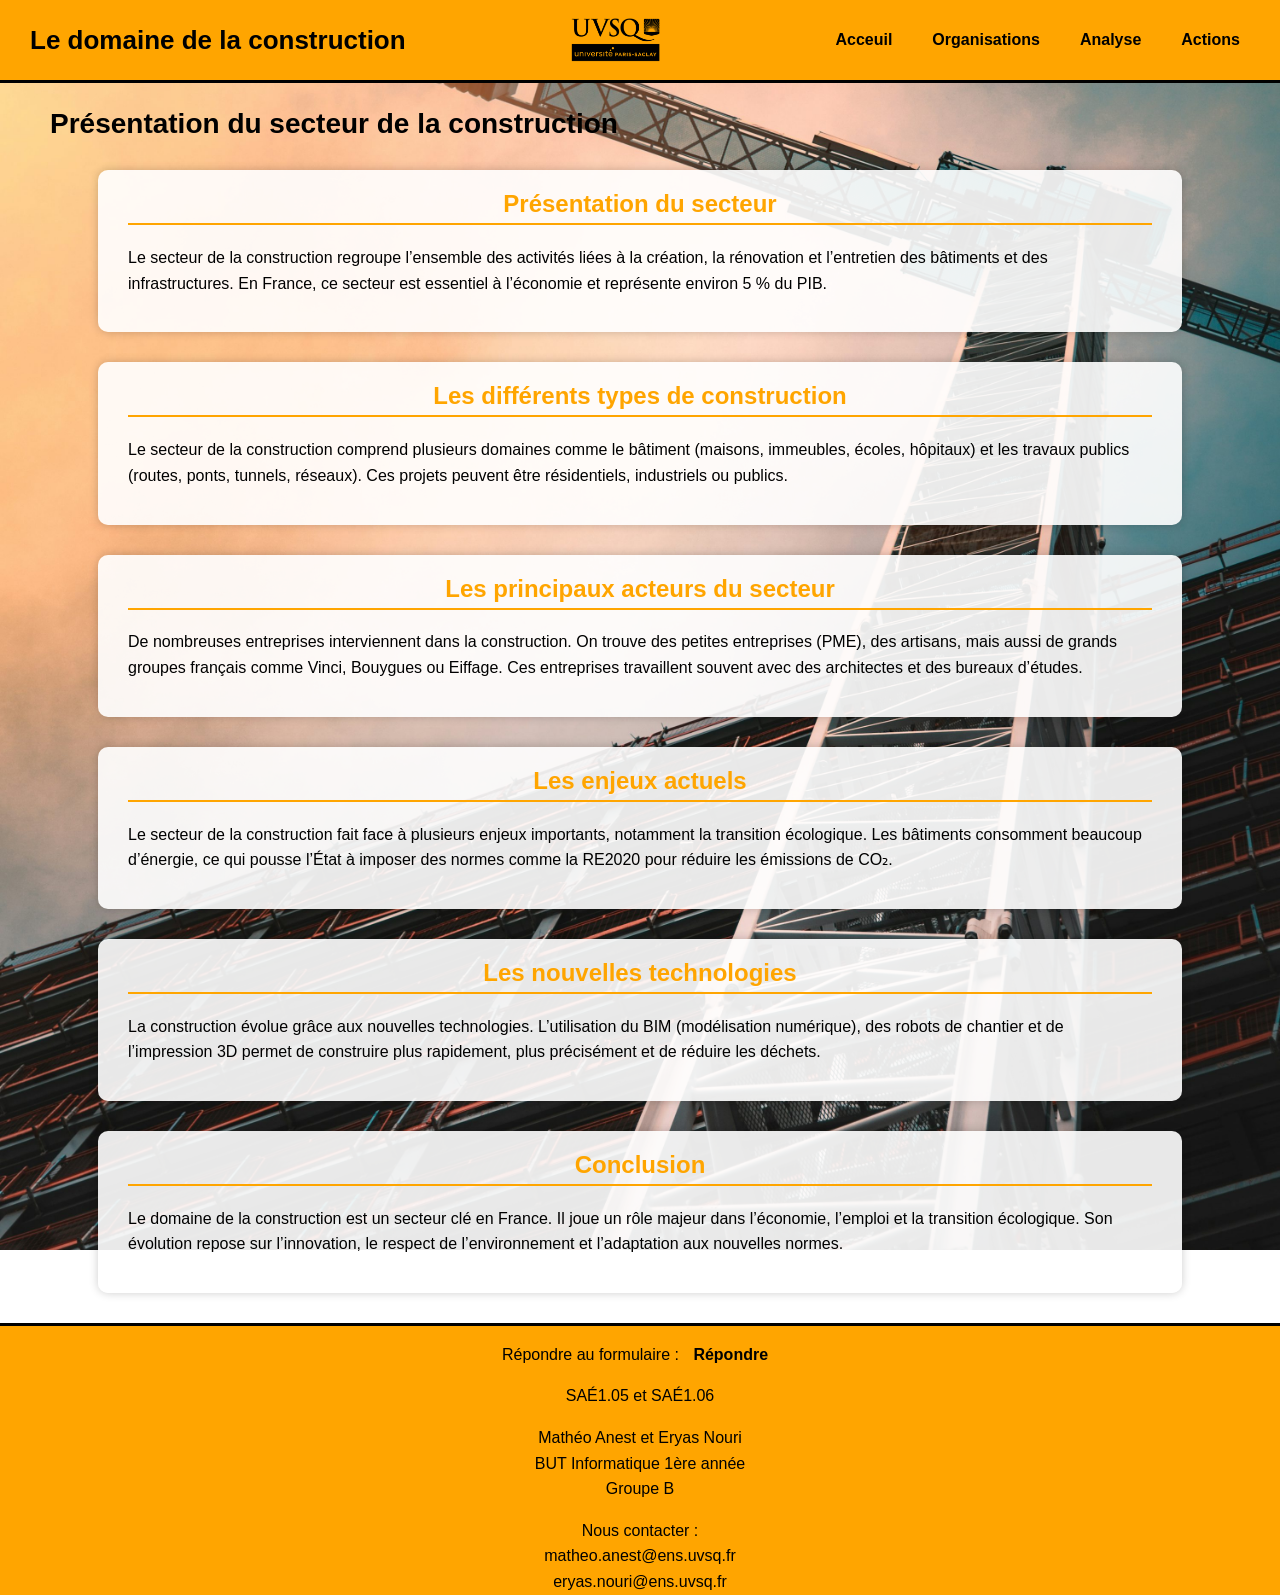
<file: index.html>
<!DOCTYPE html>
<html lang="fr">
<head>
    <meta charset="UTF-8">
    <title>Site sur la Construction</title>
    <link href="css.css" rel="stylesheet" type="text/css">
</head>
<body class="index">

<header>
    <nav>
        <h1>Le domaine de la construction</h1>
        <img class="logo_uvsq" src="images/logo_uvsq.png" alt="logo UVSQ">
        <ul>
            <li><a href="index.html">Acceuil</a></li>
            <div class="choix">
                <button class="bouton_choix">Organisations</button>
                <div class="contenu_choix">
                    <a href="page1.html">Organisation 1</a>
                    <a href="page2.html">Organisation 2</a>
                    <a href="page3.html">Organisation 3</a>
                </div>
            </div>
            <li><a href="page4.html">Analyse</a></li>
            <li><a href="page5.html">Actions</a></li>
        </ul>
    </nav>
</header>

<h1 class="titre_index">Présentation du secteur de la construction</h1>

<section>
    <h2>Présentation du secteur</h2>
    <p>
        Le secteur de la construction regroupe l’ensemble des activités liées à la création,
        la rénovation et l’entretien des bâtiments et des infrastructures.
        En France, ce secteur est essentiel à l’économie et représente environ 5 % du PIB.
    </p>
</section>

<section>
    <h2>Les différents types de construction</h2>
    <p>
        Le secteur de la construction comprend plusieurs domaines comme le bâtiment
        (maisons, immeubles, écoles, hôpitaux) et les travaux publics
        (routes, ponts, tunnels, réseaux).
        Ces projets peuvent être résidentiels, industriels ou publics.
    </p>
</section>

<section>
    <h2>Les principaux acteurs du secteur</h2>
    <p>
        De nombreuses entreprises interviennent dans la construction.
        On trouve des petites entreprises (PME), des artisans,
        mais aussi de grands groupes français comme Vinci, Bouygues ou Eiffage.
        Ces entreprises travaillent souvent avec des architectes et des bureaux d’études.
    </p>
</section>

<section>
    <h2>Les enjeux actuels</h2>
    <p>
        Le secteur de la construction fait face à plusieurs enjeux importants,
        notamment la transition écologique.
        Les bâtiments consomment beaucoup d’énergie,
        ce qui pousse l’État à imposer des normes comme la RE2020
        pour réduire les émissions de CO₂.
    </p>
</section>

<section>
    <h2>Les nouvelles technologies</h2>
    <p>
        La construction évolue grâce aux nouvelles technologies.
        L’utilisation du BIM (modélisation numérique),
        des robots de chantier et de l’impression 3D
        permet de construire plus rapidement, plus précisément
        et de réduire les déchets.
    </p>
</section>

<section>
    <h2>Conclusion</h2>
    <p>
        Le domaine de la construction est un secteur clé en France.
        Il joue un rôle majeur dans l’économie,
        l’emploi et la transition écologique.
        Son évolution repose sur l’innovation,
        le respect de l’environnement et l’adaptation aux nouvelles normes.
    </p>
</section>

<footer>
    <p>Répondre au formulaire : <a href="page6.html">Répondre</a></p>
    <p>SAÉ1.05 et SAÉ1.06</p>
    <p>
        Mathéo Anest et Eryas Nouri<br>
        BUT Informatique 1ère année<br>
        Groupe B
    </p>
    <p class="bas">
        Nous contacter :<br>
        matheo.anest@ens.uvsq.fr<br>
        eryas.nouri@ens.uvsq.fr
    </p>
</footer>

</body>
</html>
</file>
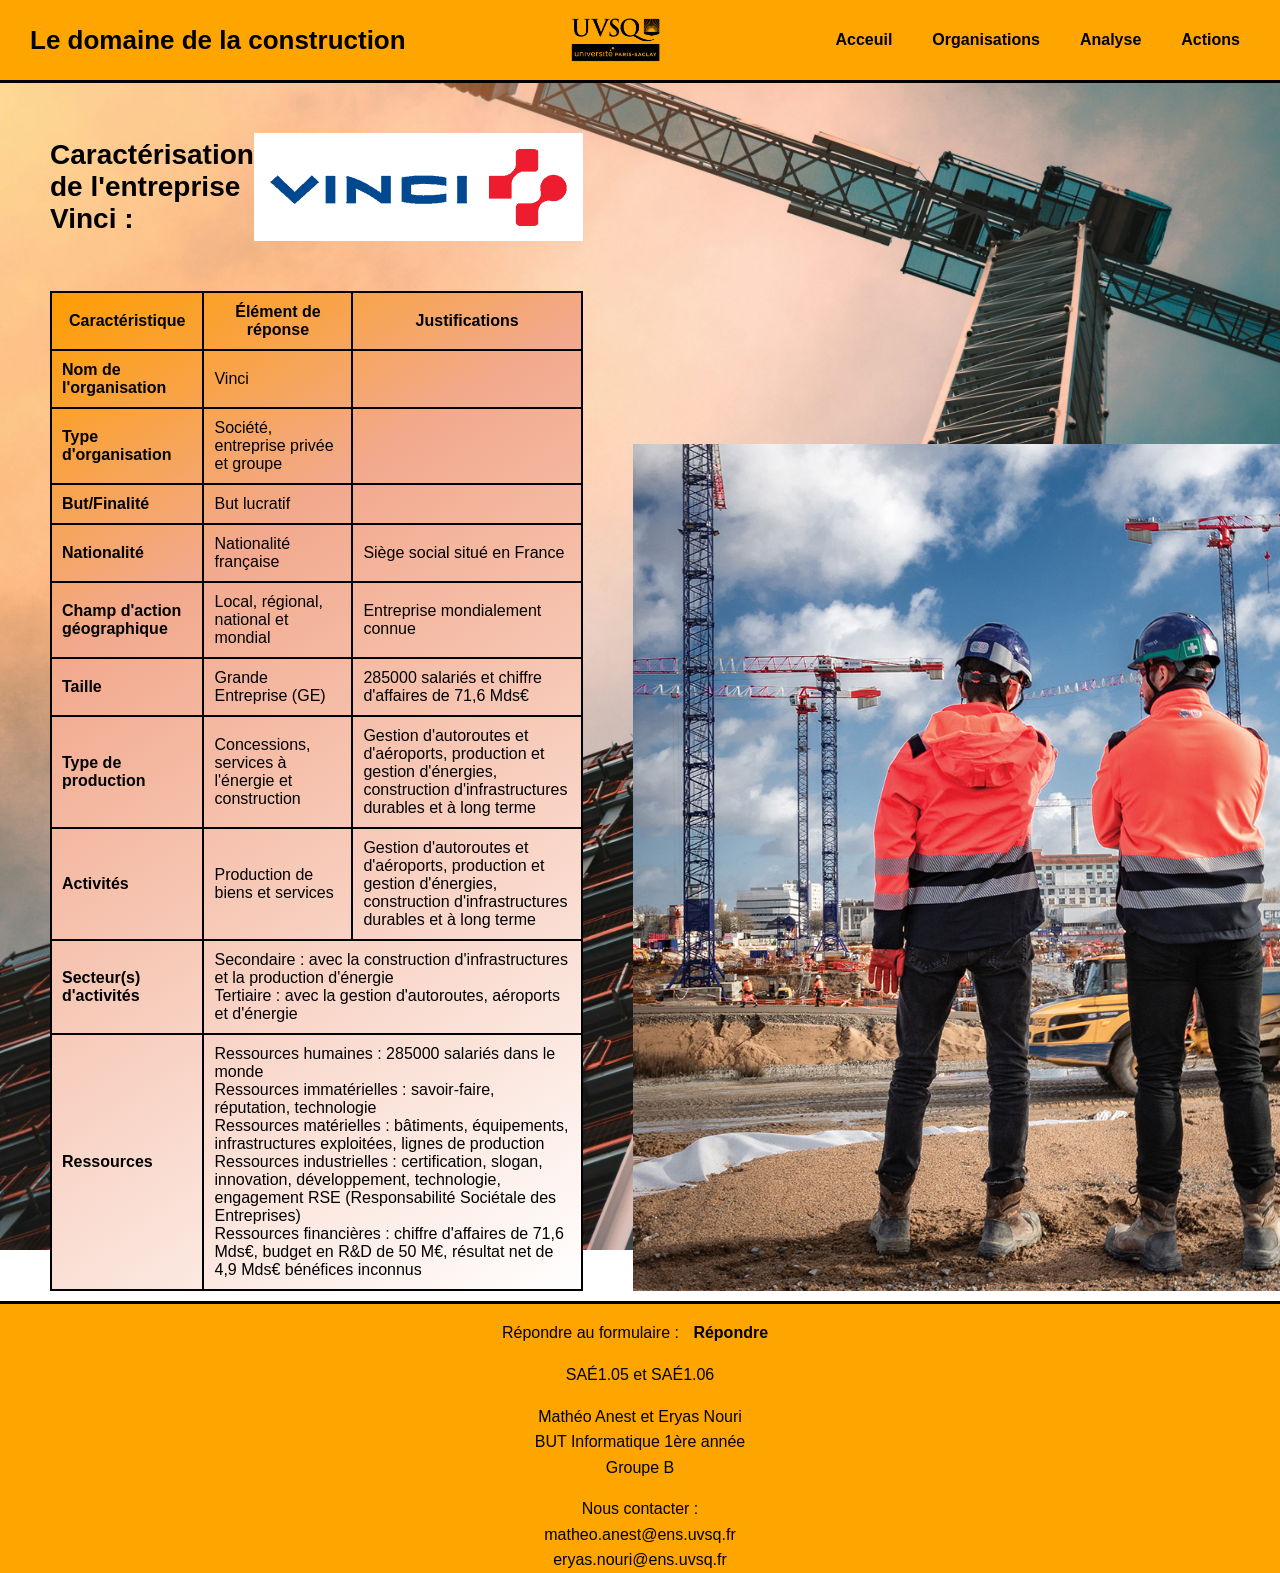
<file: page1.html>
<!DOCTYPE html>
<html lang="fr">
<head>
    <meta charset="UTF-8">
    <title>Site sur la Construction</title>
    <link href="css.css" rel="stylesheet" type="text/css">
</head>
<body class="page1">

<header>
    <nav>
        <h1>Le domaine de la construction</h1>
        <img class="logo_uvsq" src="images/logo_uvsq.png" alt="logo UVSQ">
        <ul>
            <li><a href="index.html">Acceuil</a></li>
            <div class="choix">
                <button class="bouton_choix">Organisations</button>
                <div class="contenu_choix">
                    <a href="page1.html">Organisation 1</a>
                    <a href="page2.html">Organisation 2</a>
                    <a href="page3.html">Organisation 3</a>
                </div>
            </div>
            <li><a href="page4.html">Analyse</a></li>
            <li><a href="page5.html">Actions</a></li>
        </ul>
    </nav>
</header>

<div class="contenu">
    <table>
        <caption>
            <div class="titre_tableau">
                <b>Caractérisation de l'entreprise Vinci :</b>
                <img class="img_vinci" src="images/logo_vinci.png" alt="Logo de l'entreprise Vinci">
            </div>
        </caption>
        <thead>
        <tr>
            <th><b>Caractéristique</b></th>
            <th><b>Élément de réponse</b></th>
            <th><b>Justifications</b></th>
        </tr>
        </thead>
        <tbody>
        <tr>
            <td><b>Nom de l'organisation</b></td>
            <td>Vinci</td>
            <td></td>
        </tr>
        <tr>
            <td><b>Type d'organisation</b></td>
            <td>Société, entreprise privée et groupe</td>
            <td></td>
        </tr>
        <tr>
            <td><b>But/Finalité</b></td>
            <td>But lucratif</td>
            <td></td>
        </tr>
        <tr>
            <td><b>Nationalité</b></td>
            <td>Nationalité française</td>
            <td>Siège social situé en France</td>
        </tr>
        <tr>
            <td><b>Champ d'action géographique</b></td>
            <td>Local, régional, national et mondial</td>
            <td>Entreprise mondialement connue</td>
        </tr>
        <tr>
            <td><b>Taille</b></td>
            <td>Grande Entreprise (GE)</td>
            <td>285000 salariés et chiffre d'affaires de 71,6 Mds€</td>
        </tr>
        <tr>
            <td><b>Type de production</b></td>
            <td>Concessions, services à l'énergie et construction</td>
            <td>Gestion d'autoroutes et d'aéroports, production et gestion d'énergies, construction d'infrastructures durables et à long terme</td>
        </tr>
        <tr>
            <td><b>Activités</b></td>
            <td>Production de biens et services</td>
            <td>Gestion d'autoroutes et d'aéroports, production et gestion d'énergies, construction d'infrastructures durables et à long terme</td>
        </tr>
        <tr>
            <td><b>Secteur(s) d'activités</b></td>
            <td colspan="2">
                Secondaire : avec la construction d'infrastructures et la production d'énergie<br>
                Tertiaire : avec la gestion d'autoroutes, aéroports et d'énergie
            </td>
        </tr>
        <tr>
            <td><b>Ressources</b></td>
            <td colspan="2">
                Ressources humaines : 285000 salariés dans le monde<br>
                Ressources immatérielles : savoir-faire, réputation, technologie<br>
                Ressources matérielles : bâtiments, équipements, infrastructures exploitées, lignes de production<br>
                Ressources industrielles : certification, slogan, innovation, développement, technologie, engagement RSE (Responsabilité Sociétale des Entreprises)<br>
                Ressources financières : chiffre d'affaires de 71,6 Mds€, budget en R&D de 50 M€, résultat net de 4,9 Mds€ bénéfices inconnus
            </td>
        </tr>
        </tbody>
    </table>
    <img class="chantier_vinci" src="images/chantier_vinci.png" alt="Chantier Vinci">
</div>
<footer>
    <p>Répondre au formulaire : <a href="page6.html">Répondre</a></p>
    <p>SAÉ1.05 et SAÉ1.06</p>
    <p>
        Mathéo Anest et Eryas Nouri<br>
        BUT Informatique 1ère année<br>
        Groupe B
    </p>
    <p class="bas">
        Nous contacter :<br>
        matheo.anest@ens.uvsq.fr<br>
        eryas.nouri@ens.uvsq.fr
    </p>
</footer>

</body>
</html>
</file>
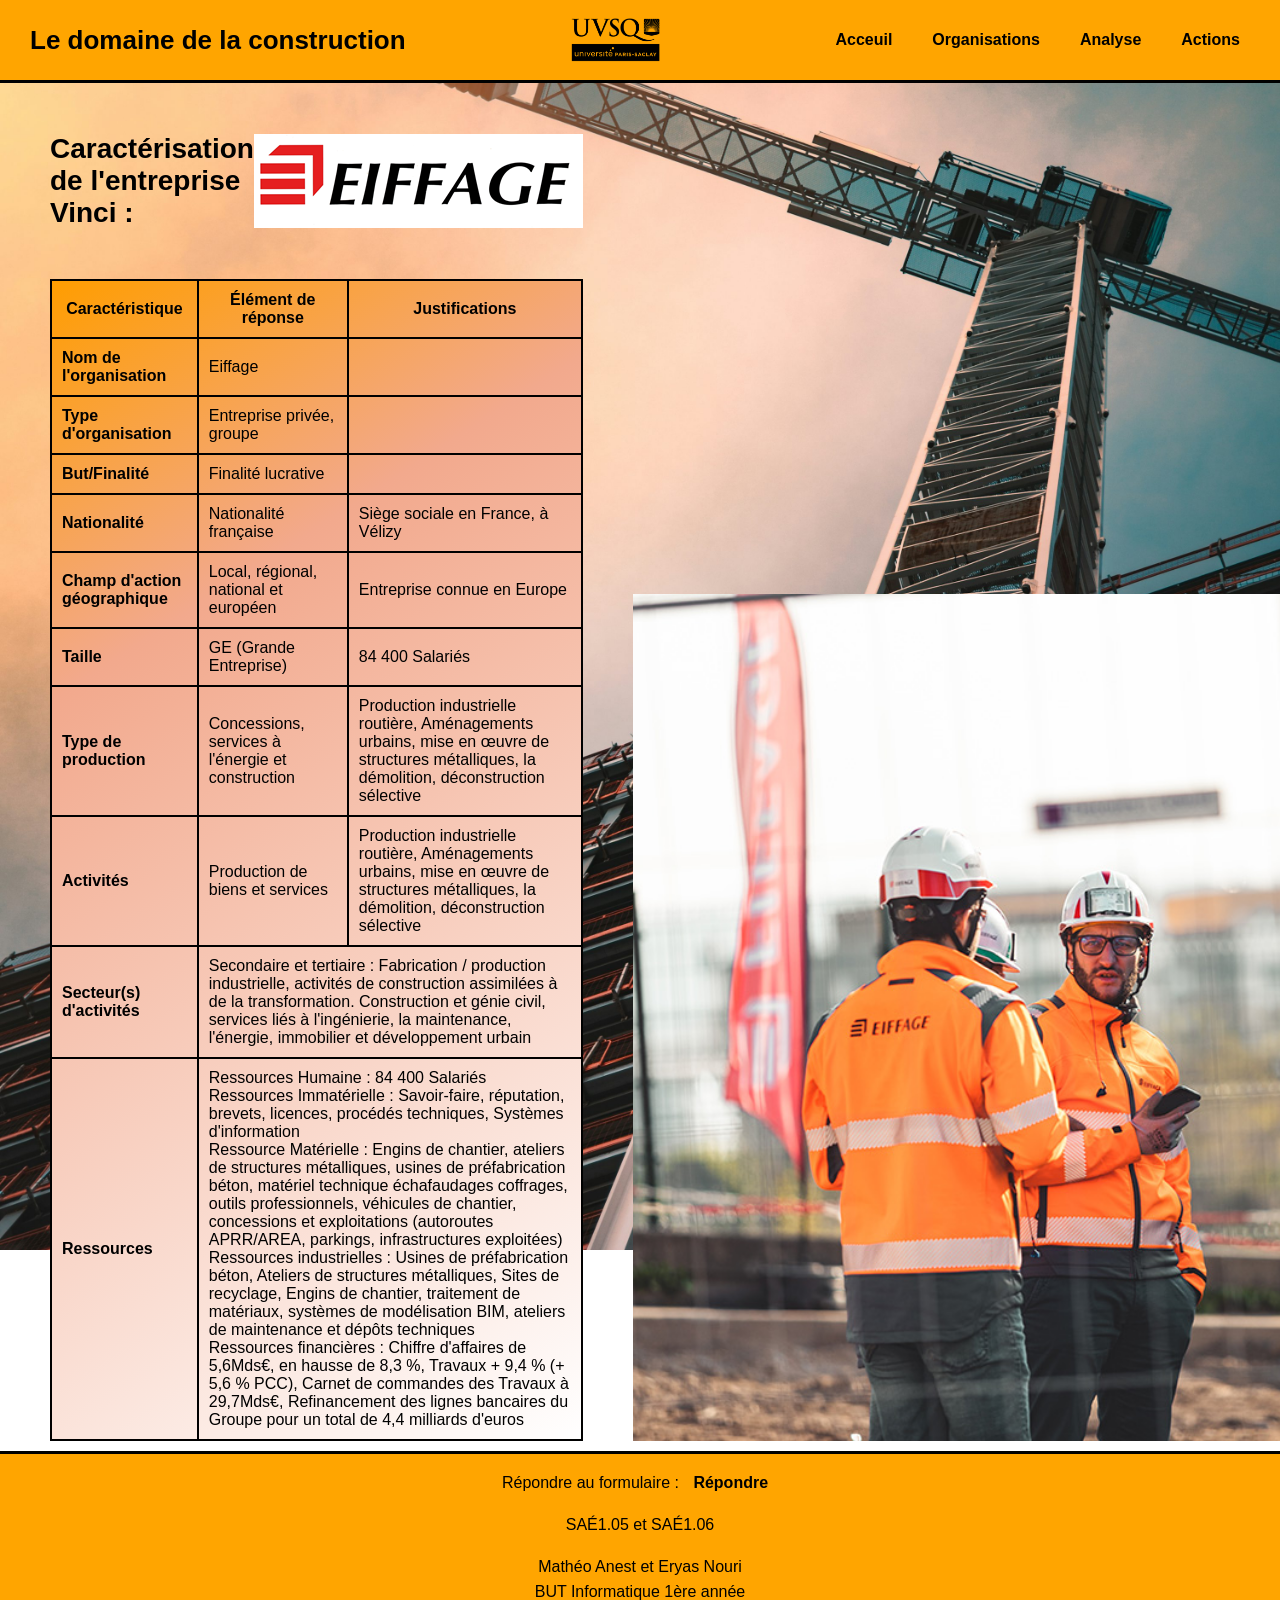
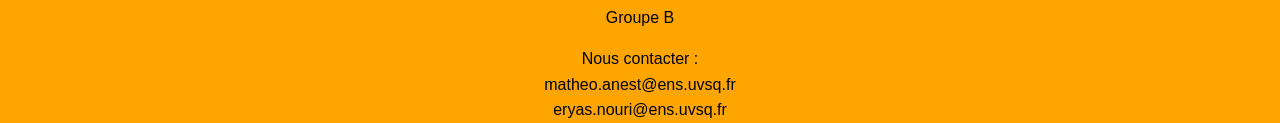
<file: page2.html>
<!DOCTYPE html>
<html lang="fr">
<head>
    <meta charset="UTF-8">
    <title>Site sur la Construction</title>
    <link href="css.css" rel="stylesheet" type="text/css">
</head>
<body class="page2">

<header>
    <nav>
        <h1>Le domaine de la construction</h1>
        <img class="logo_uvsq" src="images/logo_uvsq.png" alt="logo UVSQ">
        <ul>
            <li><a href="index.html">Acceuil</a></li>
            <div class="choix">
                <button class="bouton_choix">Organisations</button>
                <div class="contenu_choix">
                    <a href="page1.html">Organisation 1</a>
                    <a href="page2.html">Organisation 2</a>
                    <a href="page3.html">Organisation 3</a>
                </div>
            </div>
            <li><a href="page4.html">Analyse</a></li>
            <li><a href="page5.html">Actions</a></li>
        </ul>
    </nav>
</header>

<div class="contenu">
    <table>
        <caption>
            <div class="titre_tableau">
                <b>Caractérisation de l'entreprise Vinci :</b>
                <img class="img_eiffage" src="images/logo_eiffage.png" alt="Logo de l'entreprise Eiffage">
            </div>
        </caption>
        <thead>
        <tr>
            <th><b>Caractéristique</b></th>
            <th><b>Élément de réponse</b></th>
            <th><b>Justifications</b></th>
        </tr>
        </thead>
        <tbody>
        <tr>
            <td><b>Nom de l'organisation</b></td>
            <td>Eiffage</td>
            <td></td>
        </tr>
        <tr>
            <td><b>Type d'organisation</b></td>
            <td>Entreprise privée, groupe</td>
            <td></td>
        </tr>
        <tr>
            <td><b>But/Finalité</b></td>
            <td>Finalité lucrative</td>
            <td></td>
        </tr>
        <tr>
            <td><b>Nationalité</b></td>
            <td>Nationalité française</td>
            <td>Siège sociale en France, à Vélizy</td>
        </tr>
        <tr>
            <td><b>Champ d'action géographique</b></td>
            <td>Local, régional, national et européen</td>
            <td>Entreprise connue en Europe</td>
        </tr>
        <tr>
            <td><b>Taille</b></td>
            <td>GE (Grande Entreprise)</td>
            <td>84 400 Salariés</td>
        </tr>
        <tr>
            <td><b>Type de production</b></td>
            <td>Concessions, services à l'énergie et construction</td>
            <td>Production industrielle routière, Aménagements urbains, mise en œuvre de structures métalliques, la démolition, déconstruction sélective</td>
        </tr>
        <tr>
            <td><b>Activités</b></td>
            <td>Production de biens et services</td>
            <td>Production industrielle routière, Aménagements urbains, mise en œuvre de structures métalliques, la démolition, déconstruction sélective</td>
        </tr>
        <tr>
            <td><b>Secteur(s) d'activités</b></td>
            <td colspan="2">
                Secondaire et tertiaire : Fabrication / production industrielle, activités de construction assimilées à de la transformation. Construction et génie civil, services liés à l'ingénierie, la maintenance, l'énergie, immobilier et développement urbain
            </td>
        </tr>
        <tr>
            <td><b>Ressources</b></td>
            <td colspan="2">
                Ressources Humaine : 84 400 Salariés<br>
                Ressources Immatérielle : Savoir-faire, réputation, brevets, licences, procédés techniques, Systèmes d'information<br>
                Ressource Matérielle : Engins de chantier, ateliers de structures métalliques, usines de préfabrication béton, matériel technique échafaudages coffrages, outils professionnels, véhicules de chantier, concessions et exploitations (autoroutes APRR/AREA, parkings, infrastructures exploitées)<br>
                Ressources industrielles : Usines de préfabrication béton, Ateliers de structures métalliques, Sites de recyclage, Engins de chantier, traitement de matériaux, systèmes de modélisation BIM, ateliers de maintenance et dépôts techniques<br>
                Ressources financières : Chiffre d'affaires de 5,6Mds€, en hausse de 8,3 %, Travaux + 9,4 % (+ 5,6 % PCC), Carnet de commandes des Travaux à 29,7Mds€, Refinancement des lignes bancaires du Groupe pour un total de 4,4 milliards d'euros
            </td>
        </tr>
        </tbody>
    </table>
    <img class="chantier_eiffage" src="images/chantier_eiffage.png" alt="Chantier Eiffage">
</div>

<footer>
    <p>Répondre au formulaire : <a href="page6.html">Répondre</a></p>
    <p>SAÉ1.05 et SAÉ1.06</p>
    <p>
        Mathéo Anest et Eryas Nouri<br>
        BUT Informatique 1ère année<br>
        Groupe B
    </p>
    <p class="bas">
        Nous contacter :<br>
        matheo.anest@ens.uvsq.fr<br>
        eryas.nouri@ens.uvsq.fr
    </p>
</footer>

</body>
</html>
</file>
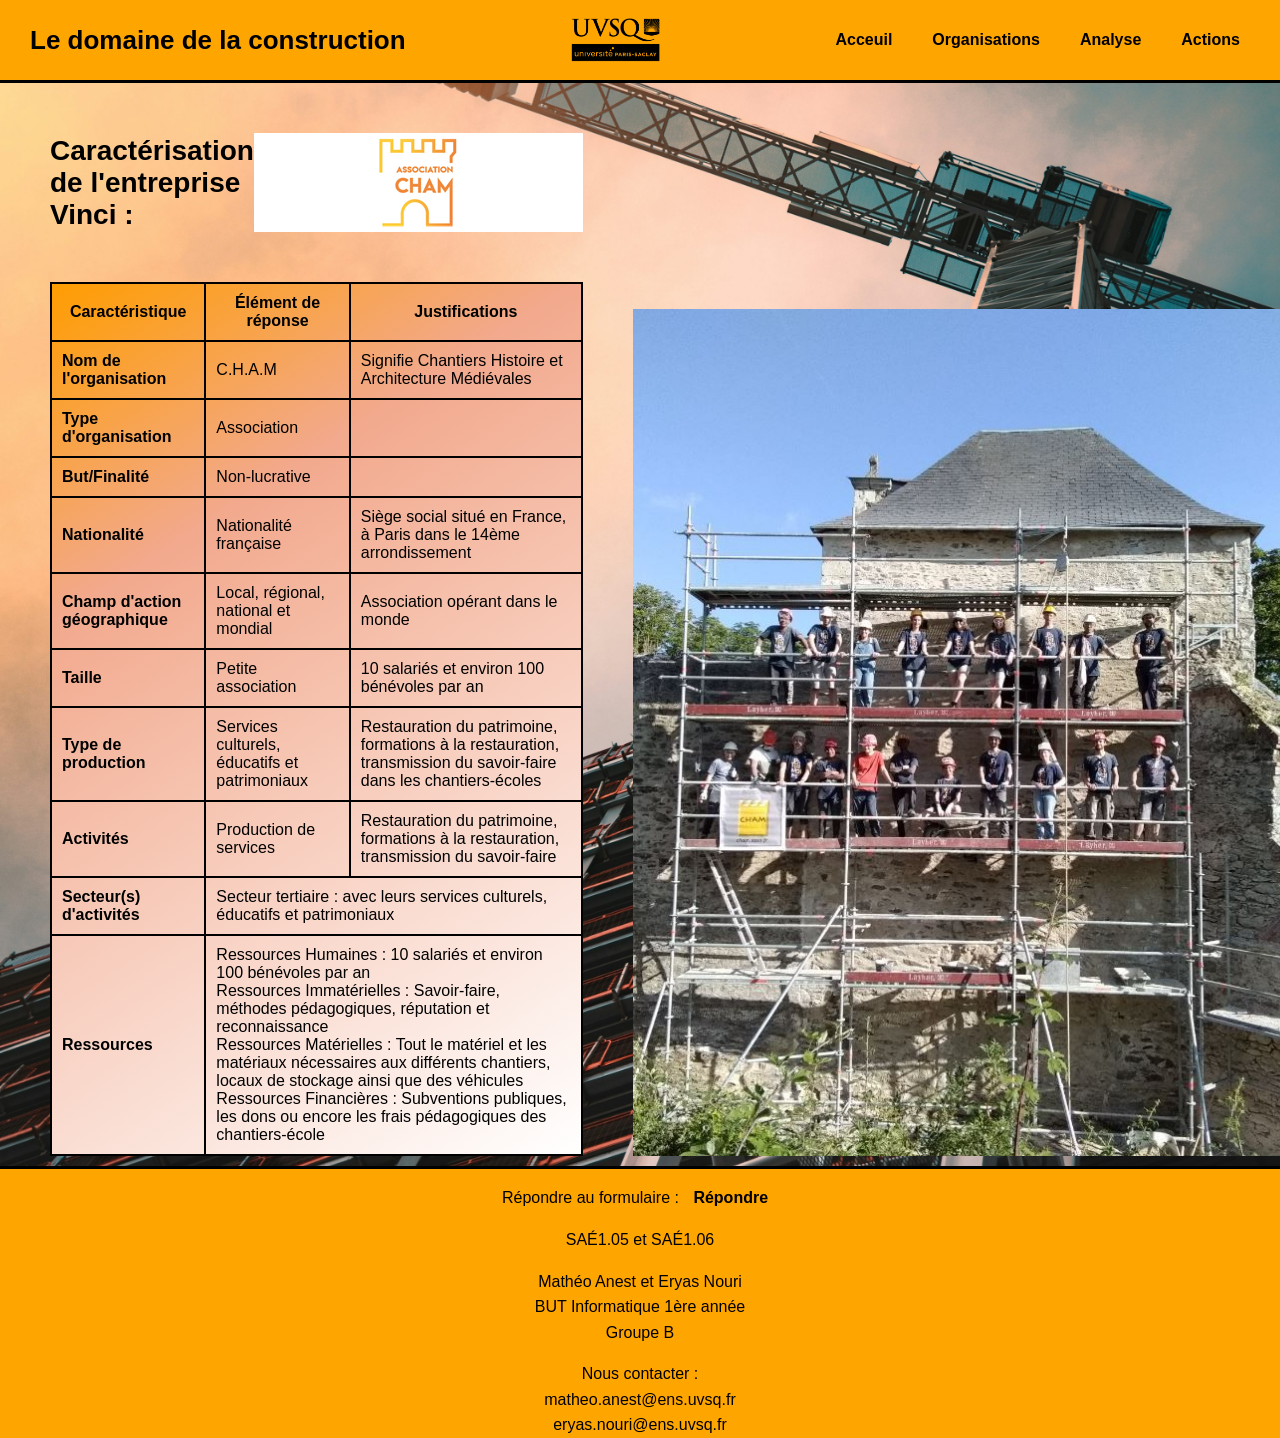
<file: page3.html>
<!DOCTYPE html>
<html lang="fr">
<head>
    <meta charset="UTF-8">
    <title>Site sur la Construction</title>
    <link href="css.css" rel="stylesheet" type="text/css">
</head>
<body class="page3">

<header>
    <nav>
        <h1>Le domaine de la construction</h1>
        <img class="logo_uvsq" src="images/logo_uvsq.png" alt="logo UVSQ">
        <ul>
            <li><a href="index.html">Acceuil</a></li>
            <div class="choix">
                <button class="bouton_choix">Organisations</button>
                <div class="contenu_choix">
                    <a href="page1.html">Organisation 1</a>
                    <a href="page2.html">Organisation 2</a>
                    <a href="page3.html">Organisation 3</a>
                </div>
            </div>
            <li><a href="page4.html">Analyse</a></li>
            <li><a href="page5.html">Actions</a></li>
        </ul>
    </nav>
</header>

<div class="contenu">
    <table>
        <caption>
            <div class="titre_tableau">
                <b>Caractérisation de l'entreprise Vinci :</b>
                <img class="img_cham" src="images/logo_cham.png" alt="Logo de l'assoctiation C.H.A.M">
            </div>
        </caption>
        <thead>
        <tr>
            <th><b>Caractéristique</b></th>
            <th><b>Élément de réponse</b></th>
            <th><b>Justifications</b></th>
        </tr>
        </thead>
        <tbody>
        <tr>
            <td><b>Nom de l'organisation</b></td>
            <td>C.H.A.M</td>
            <td>Signifie Chantiers Histoire et Architecture Médiévales</td>
        </tr>
        <tr>
            <td><b>Type d'organisation</b></td>
            <td>Association</td>
            <td></td>
        </tr>
        <tr>
            <td><b>But/Finalité</b></td>
            <td>Non-lucrative</td>
            <td></td>
        </tr>
        <tr>
            <td><b>Nationalité</b></td>
            <td>Nationalité française</td>
            <td>Siège social situé en France, à Paris dans le 14ème arrondissement</td>
        </tr>
        <tr>
            <td><b>Champ d'action géographique</b></td>
            <td>Local, régional, national et mondial</td>
            <td>Association opérant dans le monde</td>
        </tr>
        <tr>
            <td><b>Taille</b></td>
            <td>Petite association</td>
            <td>10 salariés et environ 100 bénévoles par an</td>
        </tr>
        <tr>
            <td><b>Type de production</b></td>
            <td>Services culturels, éducatifs et patrimoniaux</td>
            <td>Restauration du patrimoine, formations à la restauration, transmission du savoir-faire dans les chantiers-écoles</td>
        </tr>
        <tr>
            <td><b>Activités</b></td>
            <td>Production de services</td>
            <td>Restauration du patrimoine, formations à la restauration, transmission du savoir-faire</td>
        </tr>
        <tr>
            <td><b>Secteur(s) d'activités</b></td>
            <td colspan="2">
                Secteur tertiaire : avec leurs services culturels, éducatifs et patrimoniaux
            </td>
        </tr>
        <tr>
            <td><b>Ressources</b></td>
            <td colspan="2">
                Ressources Humaines : 10 salariés et environ 100 bénévoles par an<br>
                Ressources Immatérielles : Savoir-faire, méthodes pédagogiques, réputation et reconnaissance<br>
                Ressources Matérielles : Tout le matériel et les matériaux nécessaires aux différents chantiers, locaux de stockage ainsi que des véhicules<br>
                Ressources Financières : Subventions publiques, les dons ou encore les frais pédagogiques des chantiers-école
            </td>
        </tr>
        </tbody>
    </table>
    <img class="chantier_cham" src="images/chantier_cham.png" alt="Chantier C.H.A.M">
</div>

<footer>
    <p>Répondre au formulaire : <a href="page6.html">Répondre</a></p>
    <p>SAÉ1.05 et SAÉ1.06</p>
    <p>
        Mathéo Anest et Eryas Nouri<br>
        BUT Informatique 1ère année<br>
        Groupe B
    </p>
    <p class="bas">
        Nous contacter :<br>
        matheo.anest@ens.uvsq.fr<br>
        eryas.nouri@ens.uvsq.fr
    </p>
</footer>

</body>
</html>
</file>
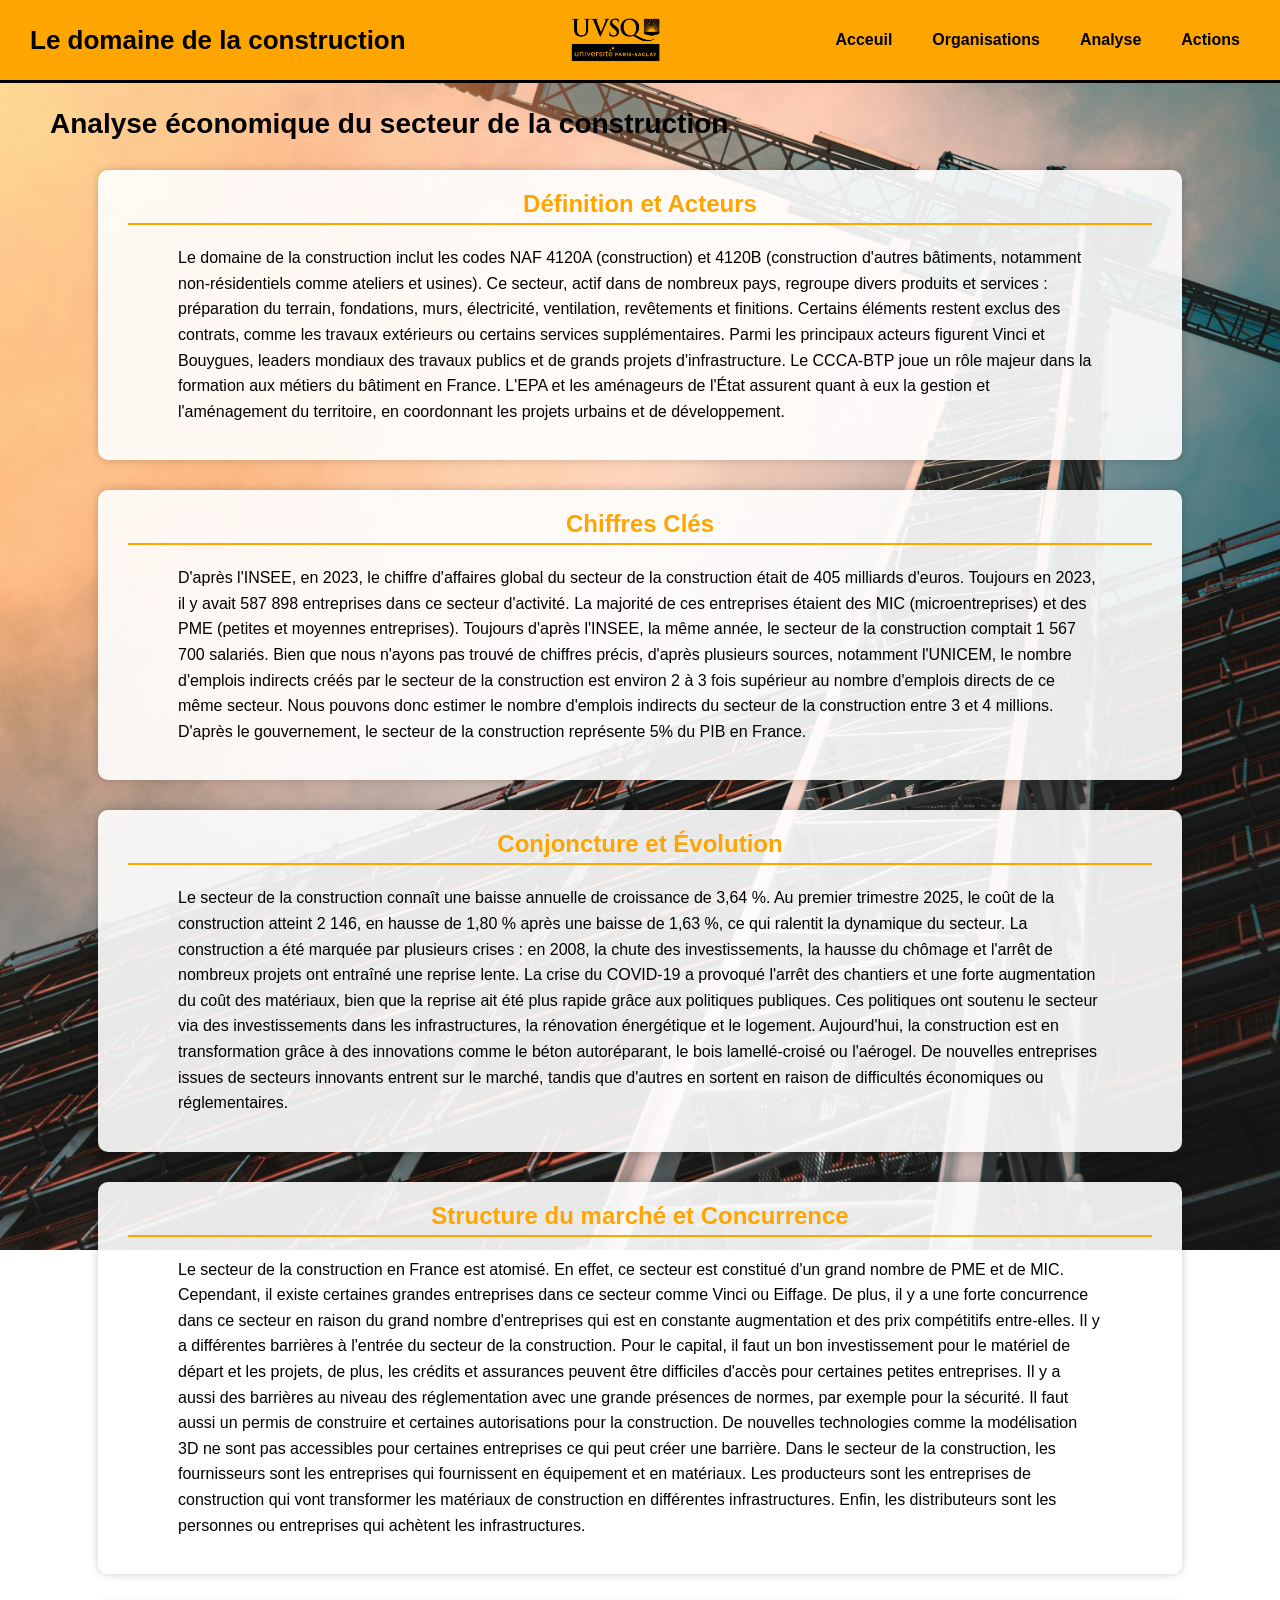
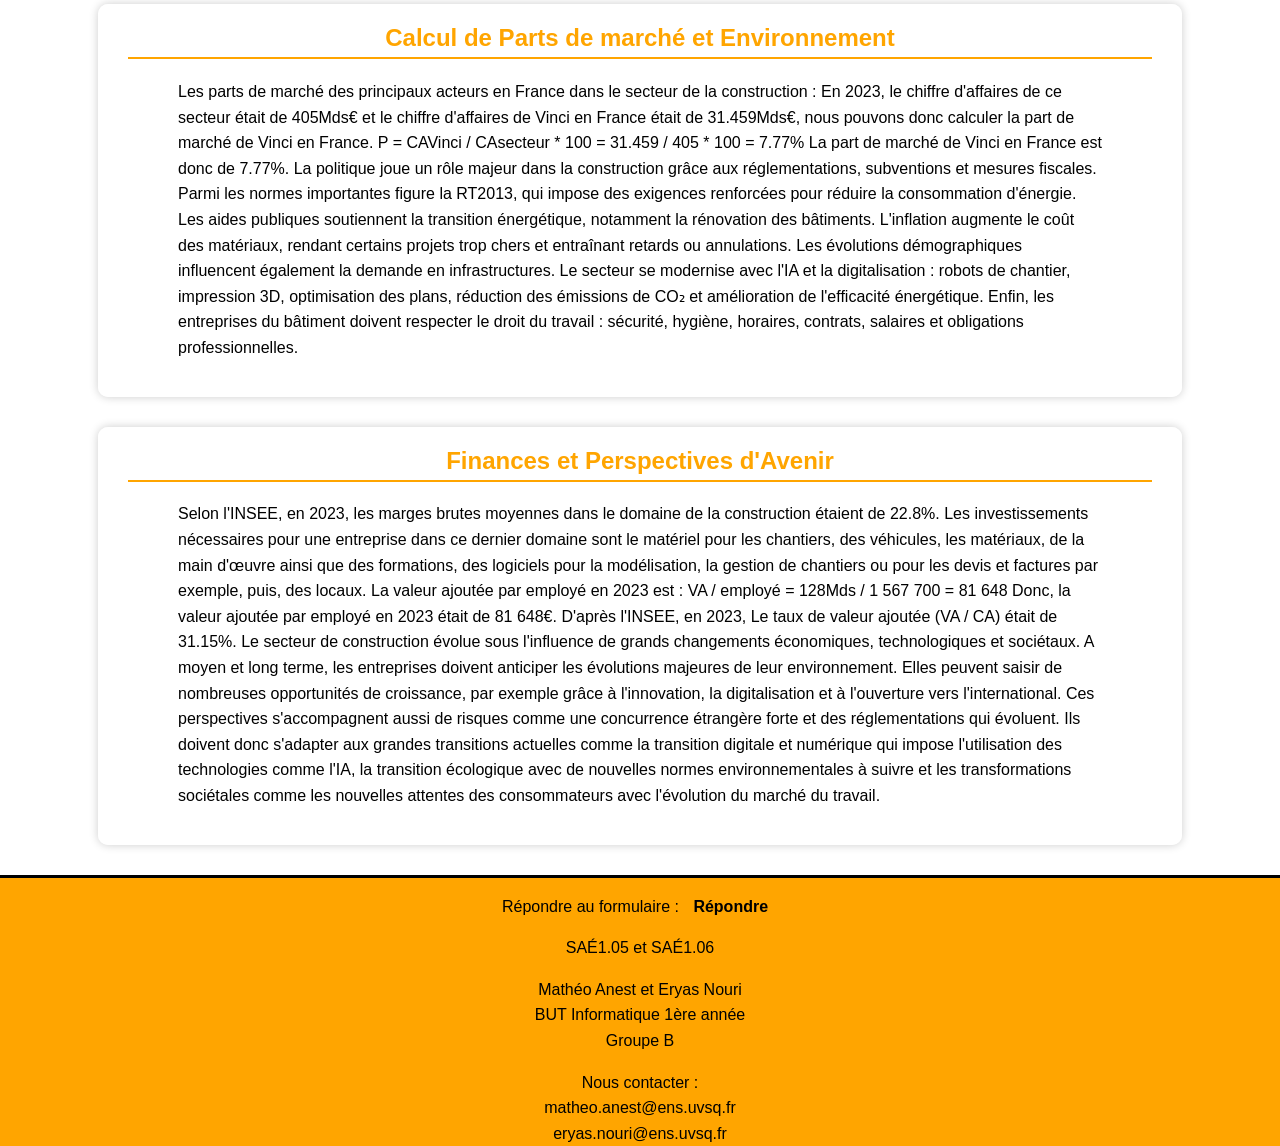
<file: page4.html>
<!DOCTYPE html>
<html lang="fr">
<head>
    <meta charset="UTF-8">
    <title>Site sur la Construction</title>
    <link href="css.css" rel="stylesheet" type="text/css">
</head>
<body class="page4">

<header>
    <nav>
        <h1>Le domaine de la construction</h1>
        <img class="logo_uvsq" src="images/logo_uvsq.png" alt="logo UVSQ">
        <ul>
            <li><a href="index.html">Acceuil</a></li>
            <div class="choix">
                <button class="bouton_choix">Organisations</button>
                <div class="contenu_choix">
                    <a href="page1.html">Organisation 1</a>
                    <a href="page2.html">Organisation 2</a>
                    <a href="page3.html">Organisation 3</a>
                </div>
            </div>
            <li><a href="page4.html">Analyse</a></li>
            <li><a href="page5.html">Actions</a></li>
        </ul>
    </nav>
</header>

<h1 class="titre_page4">Analyse économique du secteur de la construction</h1>

<section>
    <h2>Définition et Acteurs</h2>
    <p>
        Le domaine de la construction inclut les codes NAF 4120A (construction) et 4120B
        (construction d'autres bâtiments, notamment non-résidentiels comme ateliers et usines).
        Ce secteur, actif dans de nombreux pays, regroupe divers produits et services :
        préparation du terrain, fondations, murs, électricité, ventilation, revêtements et
        finitions. Certains éléments restent exclus des contrats, comme les travaux extérieurs
        ou certains services supplémentaires. Parmi les principaux acteurs figurent Vinci et
        Bouygues, leaders mondiaux des travaux publics et de grands projets d'infrastructure.
        Le CCCA-BTP joue un rôle majeur dans la formation aux métiers du bâtiment en France.
        L'EPA et les aménageurs de l'État assurent quant à eux la gestion et l'aménagement du
        territoire, en coordonnant les projets urbains et de développement.
    </p>
</section>

<section>
    <h2>Chiffres Clés</h2>
    <p>
        D'après l'INSEE, en 2023, le chiffre d'affaires global du secteur de la construction
        était de 405 milliards d'euros. Toujours en 2023, il y avait 587 898 entreprises dans
        ce secteur d'activité. La majorité de ces entreprises étaient des MIC (microentreprises)
        et des PME (petites et moyennes entreprises). Toujours d'après l'INSEE, la même année,
        le secteur de la construction comptait 1 567 700 salariés. Bien que nous n'ayons pas
        trouvé de chiffres précis, d'après plusieurs sources, notamment l'UNICEM, le nombre
        d'emplois indirects créés par le secteur de la construction est environ 2 à 3 fois
        supérieur au nombre d'emplois directs de ce même secteur. Nous pouvons donc estimer le
        nombre d'emplois indirects du secteur de la construction entre 3 et 4 millions. D'après
        le gouvernement, le secteur de la construction représente 5% du PIB en France.
    </p>
</section>

<section>
    <h2>Conjoncture et Évolution</h2>
    <p>
        Le secteur de la construction connaît une baisse annuelle de croissance de 3,64 %.
        Au premier trimestre 2025, le coût de la construction atteint 2 146, en hausse de
        1,80 % après une baisse de 1,63 %, ce qui ralentit la dynamique du secteur. La
        construction a été marquée par plusieurs crises : en 2008, la chute des investissements,
        la hausse du chômage et l'arrêt de nombreux projets ont entraîné une reprise lente. La
        crise du COVID-19 a provoqué l'arrêt des chantiers et une forte augmentation du coût des
        matériaux, bien que la reprise ait été plus rapide grâce aux politiques publiques. Ces
        politiques ont soutenu le secteur via des investissements dans les infrastructures, la
        rénovation énergétique et le logement. Aujourd'hui, la construction est en transformation
        grâce à des innovations comme le béton autoréparant, le bois lamellé-croisé ou l'aérogel.
        De nouvelles entreprises issues de secteurs innovants entrent sur le marché, tandis que
        d'autres en sortent en raison de difficultés économiques ou réglementaires.
    </p>
</section>

<section>
    <h2>Structure du marché et Concurrence</h2>
    <p>
        Le secteur de la construction en France est atomisé. En effet, ce secteur est constitué
        d'un grand nombre de PME et de MIC. Cependant, il existe certaines grandes entreprises
        dans ce secteur comme Vinci ou Eiffage. De plus, il y a une forte concurrence dans ce
        secteur en raison du grand nombre d'entreprises qui est en constante augmentation et des
        prix compétitifs entre-elles. Il y a différentes barrières à l'entrée du secteur de la
        construction. Pour le capital, il faut un bon investissement pour le matériel de départ
        et les projets, de plus, les crédits et assurances peuvent être difficiles d'accès pour
        certaines petites entreprises. Il y a aussi des barrières au niveau des réglementation
        avec une grande présences de normes, par exemple pour la sécurité. Il faut aussi un permis
        de construire et certaines autorisations pour la construction. De nouvelles technologies
        comme la modélisation 3D ne sont pas accessibles pour certaines entreprises ce qui peut
        créer une barrière. Dans le secteur de la construction, les fournisseurs sont les
        entreprises qui fournissent en équipement et en matériaux. Les producteurs sont les
        entreprises de construction qui vont transformer les matériaux de construction en différentes
        infrastructures. Enfin, les distributeurs sont les personnes ou entreprises qui achètent
        les infrastructures.
    </p>
</section>

<section>
    <h2>Calcul de Parts de marché et Environnement</h2>
    <p>
        Les parts de marché des principaux acteurs en France dans le secteur de la construction :
        En 2023, le chiffre d'affaires de ce secteur était de 405Mds€ et le chiffre d'affaires de
        Vinci en France était de 31.459Mds€, nous pouvons donc calculer la part de marché de Vinci
        en France. P = CAVinci / CAsecteur * 100 = 31.459 / 405 * 100 = 7.77% La part de marché de
        Vinci en France est donc de 7.77%. La politique joue un rôle majeur dans la construction
        grâce aux réglementations, subventions et mesures fiscales. Parmi les normes importantes
        figure la RT2013, qui impose des exigences renforcées pour réduire la consommation d'énergie.
        Les aides publiques soutiennent la transition énergétique, notamment la rénovation des bâtiments.
        L'inflation augmente le coût des matériaux, rendant certains projets trop chers et entraînant
        retards ou annulations. Les évolutions démographiques influencent également la demande en
        infrastructures. Le secteur se modernise avec l'IA et la digitalisation : robots de chantier,
        impression 3D, optimisation des plans, réduction des émissions de CO₂ et amélioration de
        l'efficacité énergétique. Enfin, les entreprises du bâtiment doivent respecter le droit du
        travail : sécurité, hygiène, horaires, contrats, salaires et obligations professionnelles.
    </p>
</section>

<section>
    <h2>Finances et Perspectives d'Avenir</h2>
    <p>
        Selon l'INSEE, en 2023, les marges brutes moyennes dans le domaine de la construction
        étaient de 22.8%. Les investissements nécessaires pour une entreprise dans ce dernier
        domaine sont le matériel pour les chantiers, des véhicules, les matériaux, de la main
        d'œuvre ainsi que des formations, des logiciels pour la modélisation, la gestion de
        chantiers ou pour les devis et factures par exemple, puis, des locaux. La valeur ajoutée
        par employé en 2023 est : VA / employé = 128Mds / 1 567 700 = 81 648 Donc, la valeur
        ajoutée par employé en 2023 était de 81 648€. D'après l'INSEE, en 2023, Le taux de valeur
        ajoutée (VA / CA) était de 31.15%. Le secteur de construction évolue sous l'influence de
        grands changements économiques, technologiques et sociétaux. A moyen et long terme, les
        entreprises doivent anticiper les évolutions majeures de leur environnement. Elles peuvent
        saisir de nombreuses opportunités de croissance, par exemple grâce à l'innovation, la
        digitalisation et à l'ouverture vers l'international. Ces perspectives s'accompagnent
        aussi de risques comme une concurrence étrangère forte et des réglementations qui évoluent.
        Ils doivent donc s'adapter aux grandes transitions actuelles comme la transition digitale
        et numérique qui impose l'utilisation des technologies comme l'IA, la transition écologique
        avec de nouvelles normes environnementales à suivre et les transformations sociétales comme
        les nouvelles attentes des consommateurs avec l'évolution du marché du travail.
    </p>
</section>

<footer>
    <p>Répondre au formulaire : <a href="page6.html">Répondre</a></p>
    <p>SAÉ1.05 et SAÉ1.06</p>
    <p>
        Mathéo Anest et Eryas Nouri<br>
        BUT Informatique 1ère année<br>
        Groupe B
    </p>
    <p class="bas">
        Nous contacter :<br>
        matheo.anest@ens.uvsq.fr<br>
        eryas.nouri@ens.uvsq.fr
    </p>
</footer>

</body>
</html>
</file>
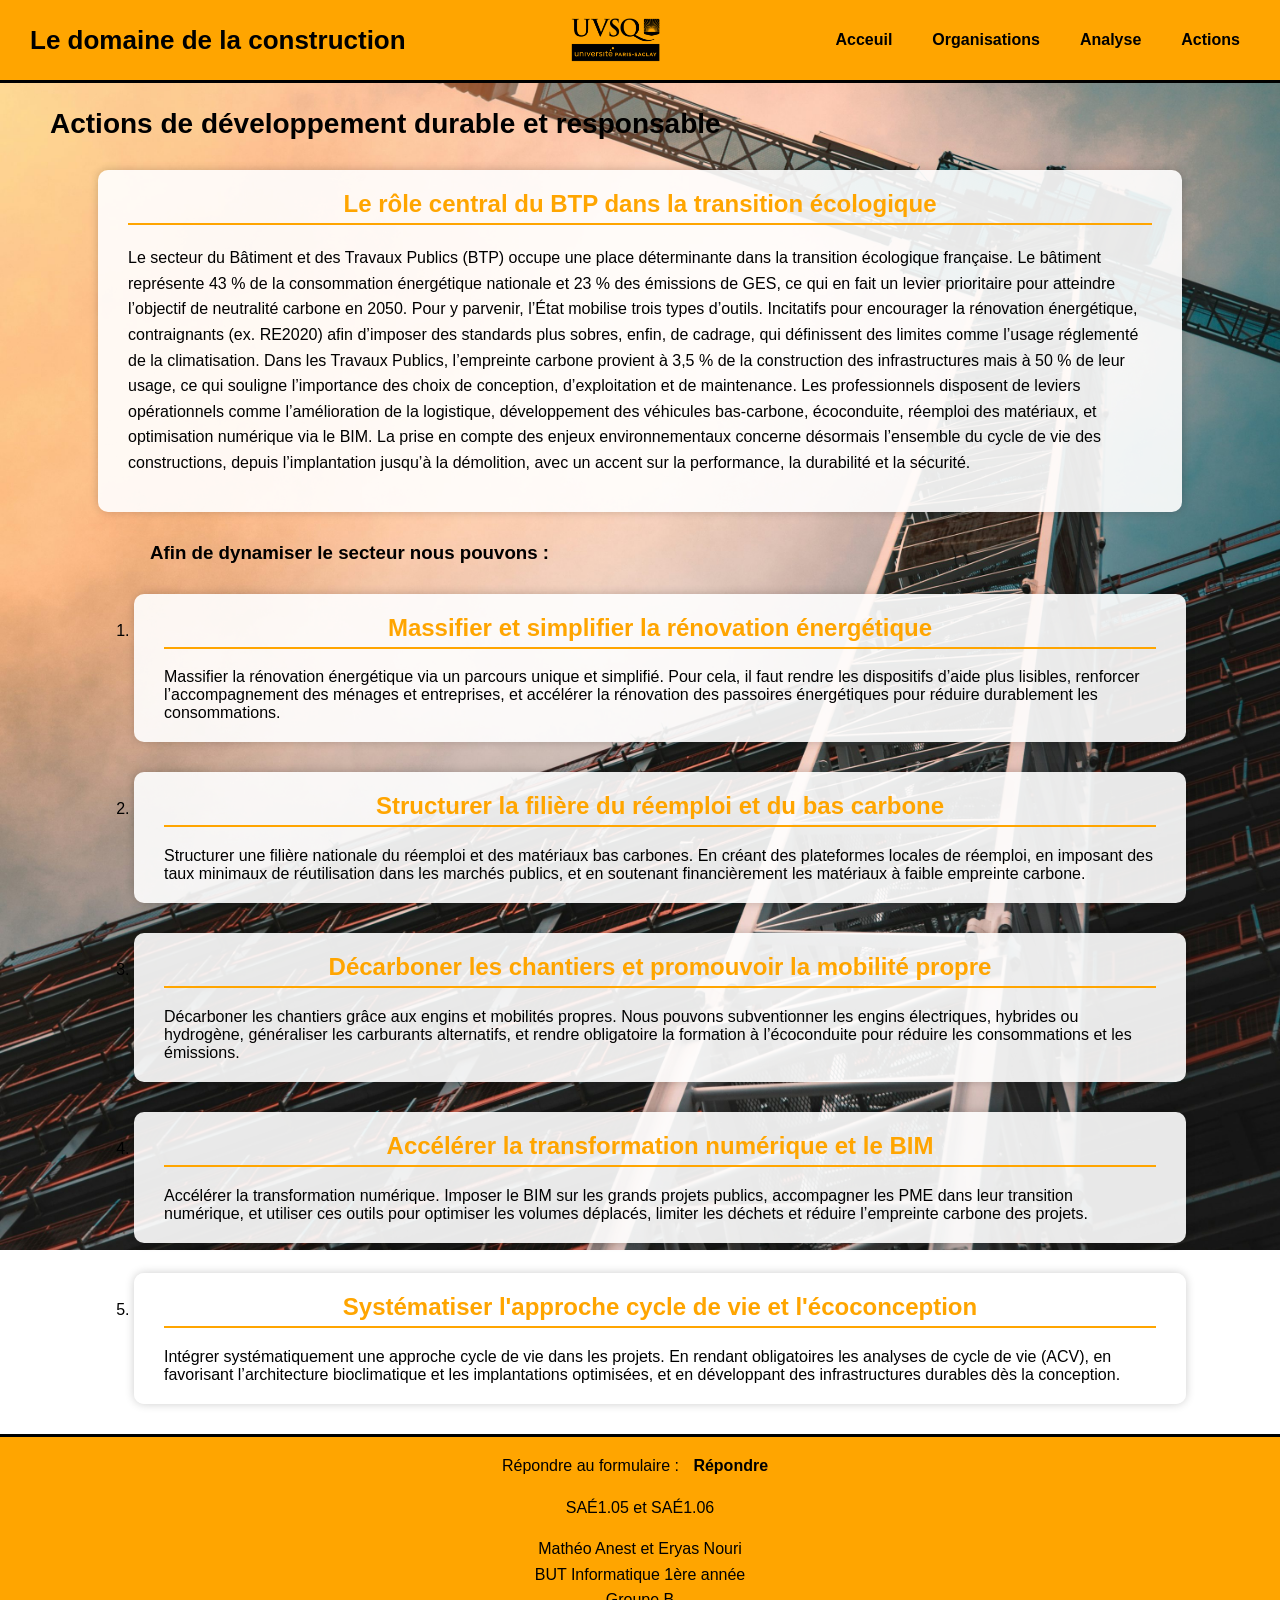
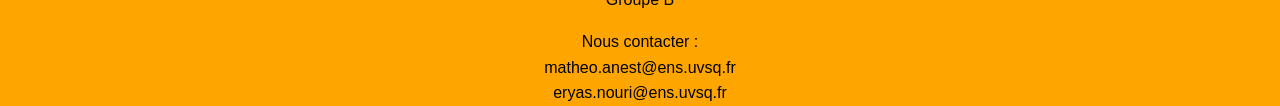
<file: page5.html>
<!DOCTYPE html>
<html lang="fr">
<head>
    <meta charset="UTF-8">
    <title>Site sur la Construction</title>
    <link href="css.css" rel="stylesheet" type="text/css">
</head>
<body class="page5">

<header>
    <nav>
        <h1>Le domaine de la construction</h1>
        <img class="logo_uvsq" src="images/logo_uvsq.png" alt="logo UVSQ">
        <ul>
            <li><a href="index.html">Acceuil</a></li>
            <div class="choix">
                <button class="bouton_choix">Organisations</button>
                <div class="contenu_choix">
                    <a href="page1.html">Organisation 1</a>
                    <a href="page2.html">Organisation 2</a>
                    <a href="page3.html">Organisation 3</a>
                </div>
            </div>
            <li><a href="page4.html">Analyse</a></li>
            <li><a href="page5.html">Actions</a></li>
        </ul>
    </nav>
</header>

<h1 class="titre_page5">Actions de développement durable et responsable</h1>
<section>
    <h2>Le rôle central du BTP dans la transition écologique</h2>
    <p>
        Le secteur du Bâtiment et des Travaux Publics (BTP) occupe une place déterminante
        dans la transition écologique française. Le bâtiment représente 43 % de la
        consommation énergétique nationale et 23 % des émissions de GES, ce qui en fait
        un levier prioritaire pour atteindre l’objectif de neutralité carbone en 2050. Pour y
        parvenir, l’État mobilise trois types d’outils. Incitatifs pour encourager la rénovation
        énergétique, contraignants (ex. RE2020) afin d’imposer des standards plus sobres,
        enfin, de cadrage, qui définissent des limites comme l’usage réglementé de la
        climatisation. Dans les Travaux Publics, l’empreinte carbone provient à 3,5 % de la
        construction des infrastructures mais à 50 % de leur usage, ce qui souligne
        l’importance des choix de conception, d’exploitation et de maintenance. Les
        professionnels disposent de leviers opérationnels comme l’amélioration de la
        logistique, développement des véhicules bas-carbone, écoconduite, réemploi des
        matériaux, et optimisation numérique via le BIM. La prise en compte des enjeux
        environnementaux concerne désormais l’ensemble du cycle de vie des constructions,
        depuis l’implantation jusqu’à la démolition, avec un accent sur la performance, la
        durabilité et la sécurité.
    </p>
</section>

<h3>Afin de dynamiser le secteur nous pouvons :</h3>

<ol>
    <li class = "page5li">
        <h2>Massifier et simplifier la rénovation énergétique</h2>
        Massifier la rénovation énergétique via un parcours unique et simplifié. Pour cela, il
        faut rendre les dispositifs d’aide plus lisibles, renforcer l’accompagnement des
        ménages et entreprises, et accélérer la rénovation des passoires énergétiques pour
        réduire durablement les consommations.
    </li>
    <li class = "page5li">
        <h2>Structurer la filière du réemploi et du bas carbone</h2>
        Structurer une filière nationale du réemploi et des matériaux bas carbones. En créant
        des plateformes locales de réemploi, en imposant des taux minimaux de réutilisation
        dans les marchés publics, et en soutenant financièrement les matériaux à faible
        empreinte carbone.
    </li>
    <li class = "page5li">
        <h2>Décarboner les chantiers et promouvoir la mobilité propre</h2>
        Décarboner les chantiers grâce aux engins et mobilités propres. Nous pouvons
        subventionner les engins électriques, hybrides ou hydrogène, généraliser les
        carburants alternatifs, et rendre obligatoire la formation à l’écoconduite pour réduire
        les consommations et les émissions.
    </li>
    <li class = "page5li">
        <h2>Accélérer la transformation numérique et le BIM</h2>
        Accélérer la transformation numérique. Imposer le BIM sur les grands projets publics,
        accompagner les PME dans leur transition numérique, et utiliser ces outils pour
        optimiser les volumes déplacés, limiter les déchets et réduire l’empreinte carbone
        des projets.
    </li>
    <li class = "page5li">
        <h2>Systématiser l'approche cycle de vie et l'écoconception</h2>
        Intégrer systématiquement une approche cycle de vie dans les projets. En rendant
        obligatoires les analyses de cycle de vie (ACV), en favorisant l’architecture
        bioclimatique et les implantations optimisées, et en développant des infrastructures
        durables dès la conception.
    </li>
</ol>

<footer>
    <p>Répondre au formulaire : <a href="page6.html">Répondre</a></p>
    <p>SAÉ1.05 et SAÉ1.06</p>
    <p>
        Mathéo Anest et Eryas Nouri<br>
        BUT Informatique 1ère année<br>
        Groupe B
    </p>
    <p class="bas">
        Nous contacter :<br>
        matheo.anest@ens.uvsq.fr<br>
        eryas.nouri@ens.uvsq.fr
    </p>
</footer>

</body>
</html>
</file>
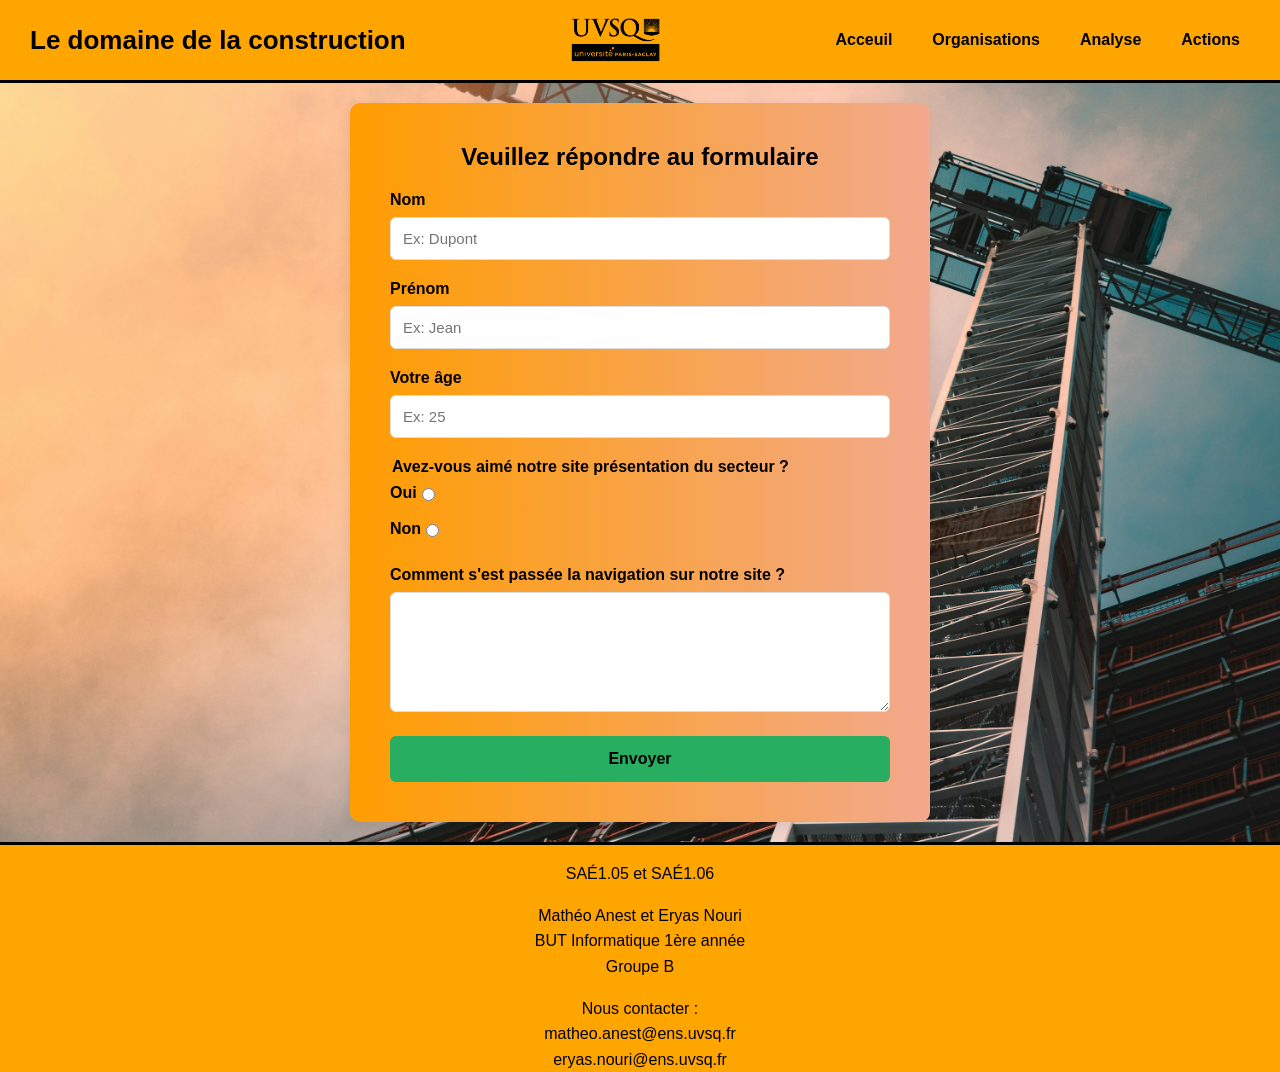
<file: page6.html>
<!DOCTYPE html>
<html lang="fr">
<head>
    <meta charset="UTF-8">
    <title>Site sur la Construction</title>
    <link href="css.css" rel="stylesheet" type="text/css">
</head>
<body class="page6">

<header>
    <nav>
        <h1>Le domaine de la construction</h1>
        <img class="logo_uvsq" src="images/logo_uvsq.png" alt="logo UVSQ">
        <ul>
            <li><a href="index.html">Acceuil</a></li>
            <div class="choix">
                <button class="bouton_choix">Organisations</button>
                <div class="contenu_choix">
                    <a href="page1.html">Organisation 1</a>
                    <a href="page2.html">Organisation 2</a>
                    <a href="page3.html">Organisation 3</a>
                </div>
            </div>
            <li><a href="page4.html">Analyse</a></li>
            <li><a href="page5.html">Actions</a></li>
        </ul>
    </nav>
</header>

<div class="formulaire">
    <h2>Veuillez répondre au formulaire</h2>

    <form action="index.html" method="POST">
        <div class="form">
            <label for="nom">Nom</label>
            <input type="text" id="nom" name="nom" placeholder="Ex: Dupont">
        </div>

        <div class="form">
            <label for="prenom">Prénom</label>
            <input type="text" id="prenom" name="prenom" placeholder="Ex: Jean">
        </div>

        <div class="form">
            <label for="age">Votre âge</label>
            <input type="number" id="age" name="age" min="1" max="120" placeholder="Ex: 25">
        </div>

        <div class="form">
            <fieldset style="border:none; padding:0; margin:0;">

                <legend class="q_radio">Avez-vous aimé notre site présentation du secteur ?</legend>

                <div class="choix_radio">
                    <label class="radio_label"><input type="radio" name="aime" value="oui">Oui</label>
                    <label class="radio_label"><input type="radio" name="aime" value="non">Non</label>
                </div>

            </fieldset>
        </div>

        <div class="form">
            <label for="avis">Comment s'est passée la navigation sur notre site ?</label>
            <textarea id="avis" name="avis"></textarea>
        </div>

        <button class="bouton_formulaire" type="submit">Envoyer</button>
    </form>
</div>

<footer>
    <p>SAÉ1.05 et SAÉ1.06</p>
    <p>
        Mathéo Anest et Eryas Nouri<br>
        BUT Informatique 1ère année<br>
        Groupe B
    </p>
    <p class="bas">
        Nous contacter :<br>
        matheo.anest@ens.uvsq.fr<br>
        eryas.nouri@ens.uvsq.fr
    </p>
</footer>

</body>
</html>
</file>
<file: css.css>
body {
    font-family: Arial, Helvetica, sans-serif;
    background-image: url('images/image_accueil.jpg');
    background-size: cover;
    background-attachment: fixed;
    background-position: center;
    background-repeat: no-repeat;
    margin: 0;
}

header {
    background-color: orange;
    border-bottom: 3px solid black;
    width: 100%;
}

nav {
    display: flex;
    align-items: center;
    justify-content: space-between;
    padding: 15px 30px;
}

h1 {
    margin: 0;
    font-size: 26px;
}

ul {
    list-style: none;
    margin: 0;
    padding: 0;
    display: flex;
    gap: 20px;
    align-items: center;
}

li {
    margin: 0;
}

a {
    text-decoration: none;
    color: black;
    font-weight: bold;
    padding: 6px 10px;
    border-radius: 5px;
}

a:hover {
    background-color: black;
    color: orange;
    transition: 0.3s;
}

section {
    background-color: rgba(255, 255, 255, 0.9);
    margin: 30px auto;
    padding: 20px 30px;
    width: 80%;
    border-radius: 10px;
    box-shadow: 0 0 10px rgba(0, 0, 0, 0.2);
}

.index h2, .page4 h2, .page5 h2 {
    color: orange;
    border-bottom: 2px solid orange;
    padding-bottom: 5px;
}

p {
    line-height: 1.6;
    font-size: 16px;
}

.page4 p {
    margin-left: 50px;
    margin-right: 50px;
    line-height: 1.6;
    font-size: 16px;
}

table {
    border-collapse: collapse;
    margin-left: 50px;
    margin-right: 50px;
    width: 45%;
    background-color: #FF9D00;
    background: linear-gradient(147deg,rgba(255, 157, 0, 1) 0%, rgba(242, 169, 141, 1) 28%, rgba(255, 255, 255, 1) 100%);
}

th, td {
    border: 2px solid black;
    padding: 10px;
}

caption {
    margin-top: 50px;
    margin-bottom: 50px;
    text-align: left;
    font-size: 28px;
}

.titre_tableau {
    display: flex;
    justify-content: space-between;
    align-items: center;
}

.img_vinci, .img_eiffage, .img_cham {
    margin-right: 0px;
    padding-right: 0px;
}

footer {
    position: relative;
    text-align: center;
    margin-bottom: 0px;
    padding-bottom: 0px;
    width: 100%;
    background-color: orange;
    border-top: 3px solid black;
    margin-top:10px;
}

.page6 footer {
    margin-top: auto;
}

.titre_page5, .titre_page4, .titre_index {
    color: black;
    margin-left: 50px;
    margin-top: 25px;
    text-align: left;
    font-size: 28px;
}

.page5li {
    background-color: rgba(255, 255, 255, 0.9);
    margin: 30px auto;
    padding: 20px 30px;
    width: 80%;
    border-radius: 10px;
    box-shadow: 0 0 10px rgba(0, 0, 0, 0.2);
}

.page6 {
    display: flex;
    flex-direction: column;
    font-family: 'Arial', sans-serif;
    background-color: #f0f2f5;
    justify-content: center;
    align-items: center;
    min-height: 100vh;
    margin: 0;
}

.formulaire {
    margin-top: 20px;
    margin-left: auto;
    margin-right: auto;
    margin-bottom: 20px;
    padding: 40px;
    border-radius: 10px;
    box-shadow: 0 5px 15px rgba(0, 0, 0, 0.1);
    width: 100%;
    max-width: 500px;
    background: RGBA(255, 157, 0, 1);
    background: linear-gradient(90deg, rgba(255, 157, 0, 1) 0%, rgba(242, 169, 141, 1) 100%);
}

h2 {
    text-align: center;
    color: #000000;
    margin-top: 0;
}

.form {
    margin-bottom: 20px;
    width: 100%;
}

label, .q_radio{
    display: block;
    margin-bottom: 8px;
    color: #000000;
    font-weight: 600;
}

.choix_radio {
    display: flex;
    flex-direction: column; /* Vertical */
    align-items: flex-start; /* Tout caler à gauche */
    gap: 10px;
}

.choix_radio label {
    display: flex;
    flex-direction: row-reverse; /* C'est ça qui met le rond à droite ! */
    align-items: center; /* Centre la hauteur */
    justify-content: flex-end; /* Colle le tout à gauche (car l'axe est inversé) */
    cursor: pointer;
    font-size: 16px;
}

input, textarea {
    width: 100%;
    padding: 12px;
    border: 1px solid #ddd;
    border-radius: 6px;
    box-sizing: border-box;
    font-size: 15px;
}

textarea {
    height: 120px;
    resize: vertical;
}

.bouton_formulaire {
    width: 100%;
    padding: 14px;
    background-color: #27ae60;
    color: black;
    border: none;
    border-radius: 6px;
    font-size: 16px;
    font-weight: bold;
    cursor: pointer;
    transition: background 0.3s;
}

.bouton_formulaire:hover {
    background-color: #219150;
}

.bas {
    margin-bottom: 0px;
}

.contenu {
    display: flex;
}

.chantier_vinci, .chantier_eiffage, .chantier_cham {
    width: 700px;
    height: 847px;
    margin-right: 50px;
    margin-top: auto;
    object-fit: cover;
}

.choix {
    position: relative;
    display: inline-block;
}

.bouton_choix {
    background-color: transparent;
    color: black;
    font-weight: bold;
    font-family: inherit;
    font-size: 16px;
    border: none;
    padding: 6px 10px;
    border-radius: 5px;
    cursor: pointer;
    transition: 0.3s;
}

.bouton_choix:hover, .choix:hover .bouton_choix {
    background-color: black;
    color: orange;
}

.contenu_choix {
    display: none;
    position: absolute;
    background-color: #f9f9f9;
    min-width: 180px;
    box-shadow: 0px 8px 16px 0px rgba(0,0,0,0.2);
    z-index: 10;
    border-radius: 5px;
}

.choix:hover .contenu_choix {
    display: block;
}

.contenu_choix a {
    color: black;
    padding: 12px 16px;
    text-decoration: none;
    display: block;
    text-align: left;
    font-weight: normal;
}

.contenu_choix a:hover {
    background-color: #ddd;
    color: black;
}

h3 {
    margin-left: 150px;
}

.logo_uvsq {
    width: 95px;
}
</file>
